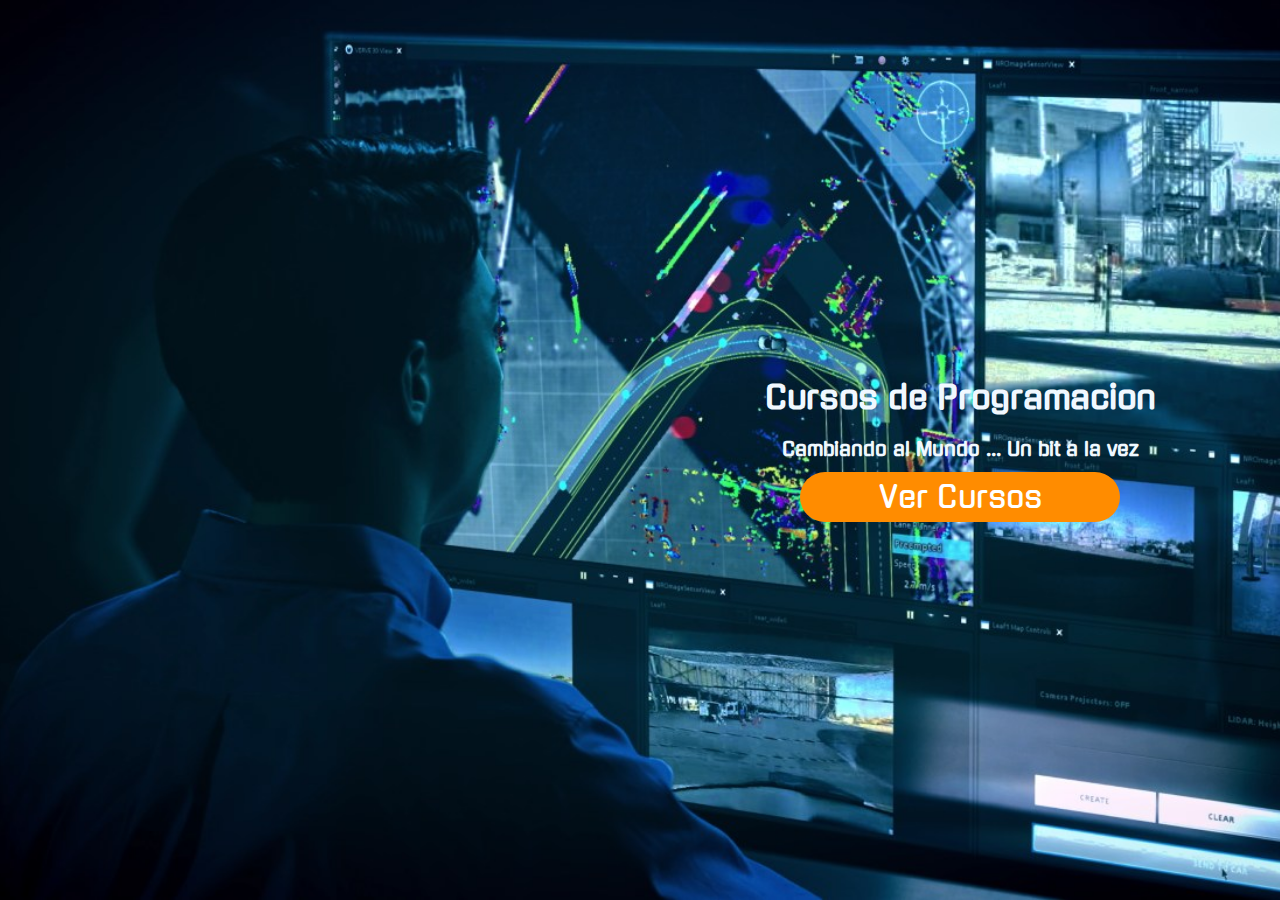
<file: index.html>
<!DOCTYPE html>
<html>
    <head>
        <title>Cursos de Programación</title>
        <meta charset="utf-8"/>
        <meta name="keywords" content="aprende,facil"/>
        <meta name="author" content="Cursos de Programación"/>
        <meta name="viewport" content="width=device-width, initial-scale=1.0"/>
        <link type="text/css" rel="stylesheet" href="css/portada.css"/>
        <link href="https://fonts.googleapis.com/css?family=Gugi" rel="stylesheet">
   </head>
    <body style="color: aliceblue">
        <section id="video">
            <ul>
                <li>
                    <iframe width="560" height="315" src="https://www.youtube.com/embed/Jlqr5cNYpqo" frameborder="0" allow="autoplay; encrypted-media" allowfullscreen></iframe>
                </li>
                <li>
                     <h1>Cursos de Programacion</h1>
                     <br><h3>Cambiando al Mundo ... Un bit a la vez</h3>
                     <div class="boton"><a href="cursos.html">Ver Cursos</a></div>
                </li>
            </ul>
        </section>
        
    </body>
</html>
</file>
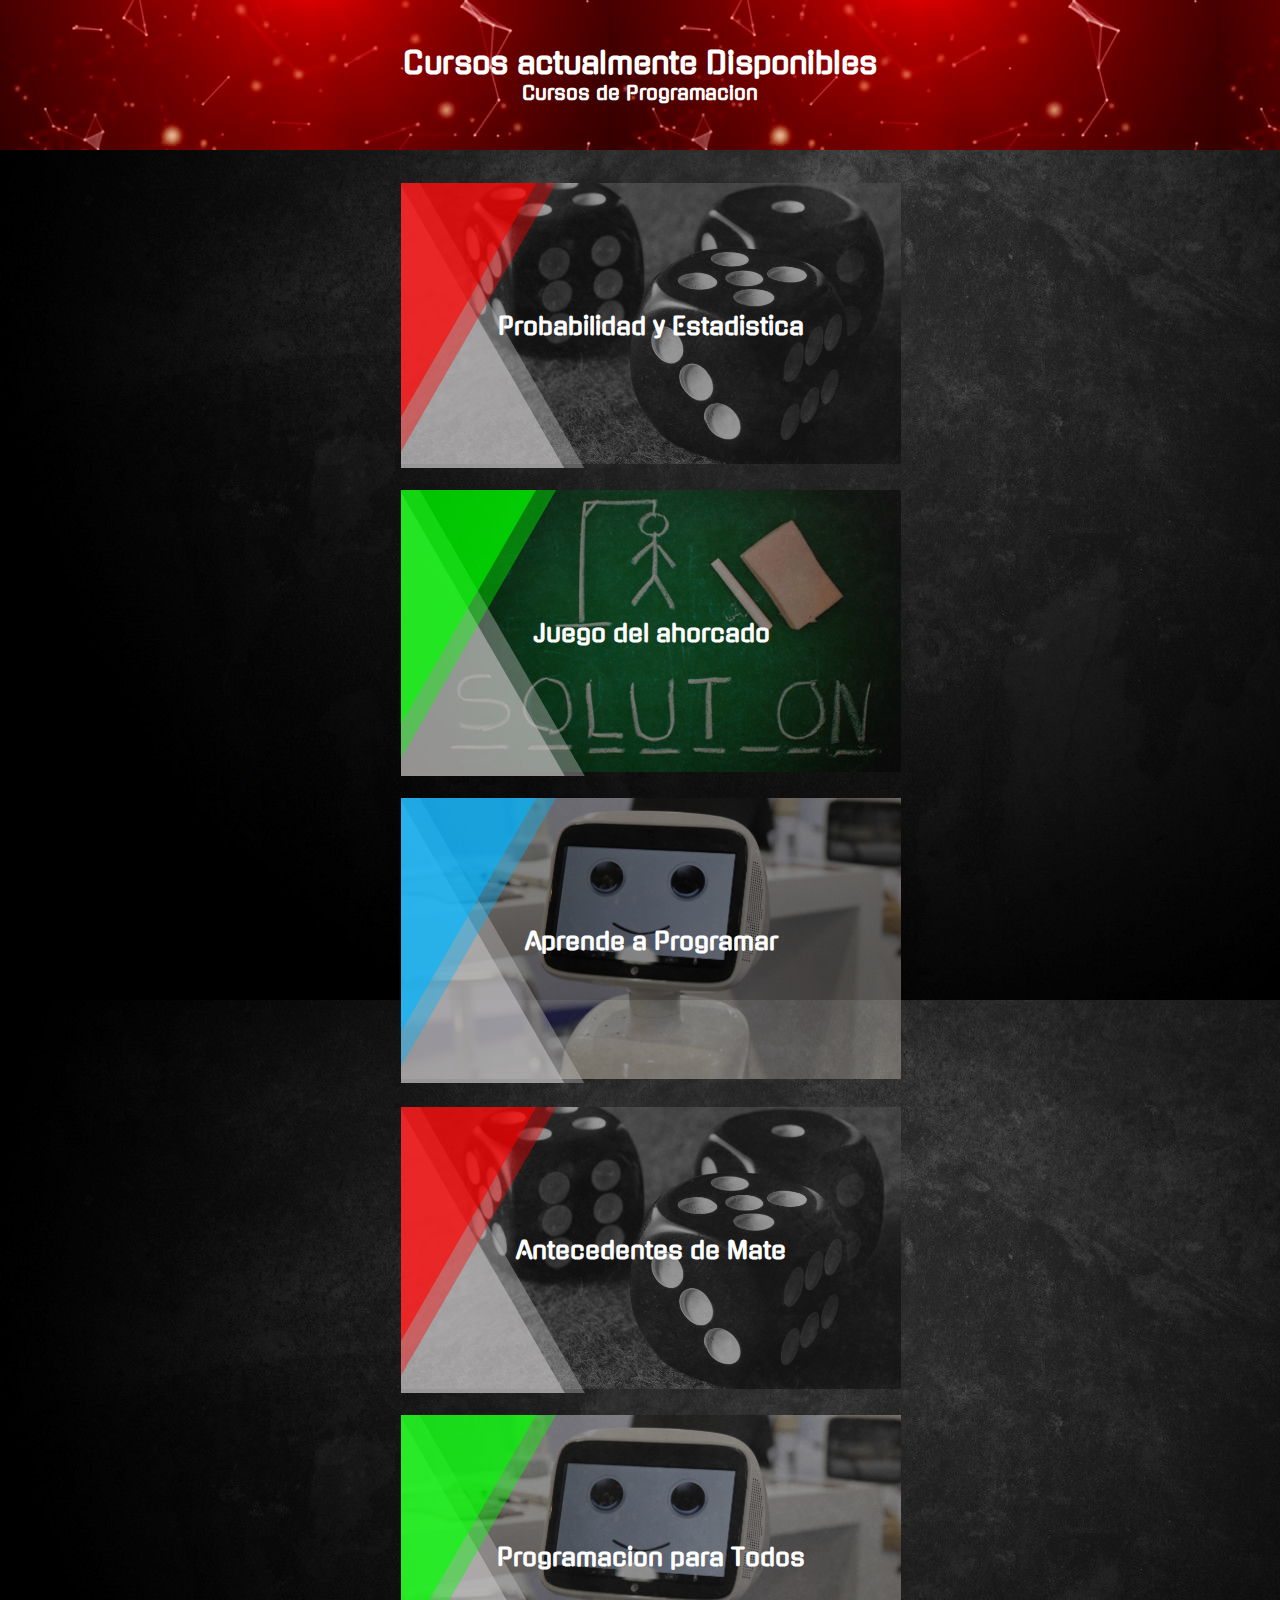
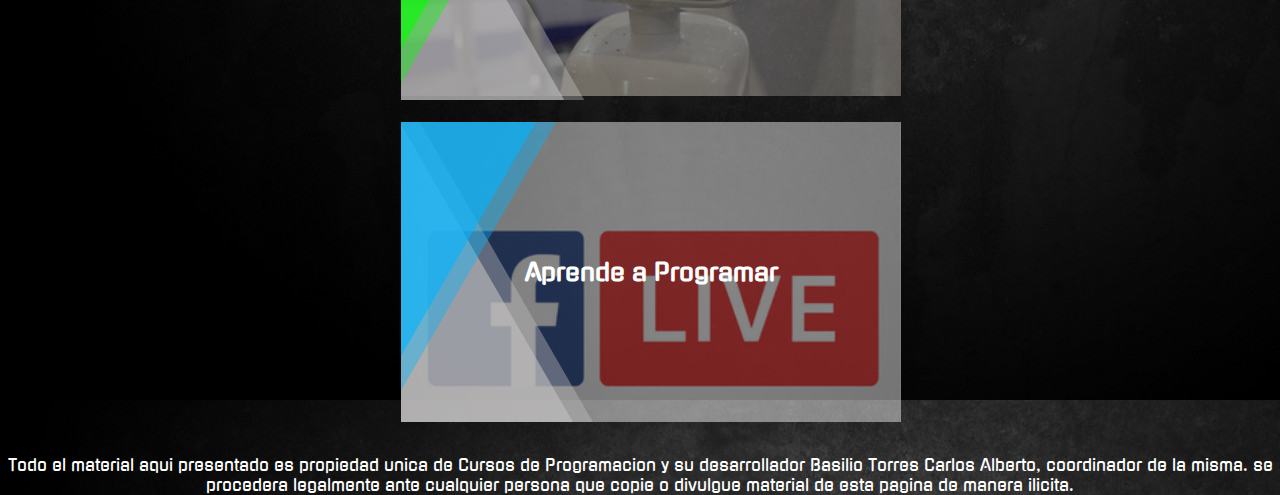
<file: cursos.html>
<!DOCTYPE html>
<html>
    <head>
        <title>Aprende Fácil</title>
        <meta charset="utf-8"/>
        <meta name="keywords" content="aprende,facil"/>
        <meta name="author" content="Cursos de Programación"/>
        <meta name="viewport" content="width=device-width, initial-scale=1.0"/>
        <link rel="stylesheet" type="text/css" href="css/cursos.css"/>
        <link href="https://fonts.googleapis.com/css?family=Gugi" rel="stylesheet">
   </head>
    <body>
        <section class="titulo">
            <h1>Cursos actualmente Disponibles</h1>
            <h3>Cursos de Programacion</h3>
        </section>
        
        <section class="cursos">
            <table>
                <tr>
                    <td class="uno">
                        <div class="contenedor">
                            <div class="conten_img">
                                <img src="img/dados_proba.jpg" class="imagen">
                                <div class="titulo">
                                    <h2 class="portada">Probabilidad y Estadistica</h2>
                                </div>
                                <div class="text">
                                    <h2>Probabilidad y Estadistica</h2>
                                    <br><span>Curso de Probabilidad desde cero.</span>
                                    <br><a href="http://corneey.com/wAv3Nn">Ver curso</a>
                                </div>
                                <div class="conten-1"></div>
                                <div class="conten-2"></div>
                                <div class="conten-3"></div>
                                <div class="conten-4"></div>
                            </div>
                        </div>
                    </td>
                     <td class="dos">
                        <div class="contenedor">
                            <div class="conten_img">
                                <img src="img/ahorcado.jpg" alt="">
                                <div class="titulo">
                                    <h2 class="portada">
                                        Juego del ahorcado
                                    </h2>
                                </div>
                                <div class="text">
                                    <h2>Juego del Ahorcado</h2>
                                    <br><span>Aprende a Crear este genial juego en Python</span>
                                    <br><a href="http://corneey.com/wARbxd">Ir al curso</a>
                                </div>
                                <div class="conten-1"></div>
                                <div class="conten-2"></div>
                                <div class="conten-3"></div>
                                <div class="conten-4"></div>
                            </div>
                        </div>
                      </td>
                    
                    <td class="tres">
                        <div class="contenedor">
                            <div class="conten_img">
                                <img src="img/aprende_a_programar.jpg" alt="">
                                <div class="titulo">
                                    <h2 class="portada">Aprende a Programar</h2>
                                </div>
                                <div class="text">
                                    <h2>Aprende  a Programar</h2>
                                    <br><span>Aprende a programar en Español</span>
                                    <br><a href="http://corneey.com/wAYDVa">Ir al Curso</a>
                                </div>
                                <div class="conten-1"></div>
                                <div class="conten-2"></div>
                                <div class="conten-3"></div>
                                <div class="conten-4"></div>
                            </div>
                        </div>
                    </td>
                    </tr>     
                    <tr>
                        <td class="uno">
                            <div class="contenedor">
                                <div class="conten_img">
                                    <img src="img/dados_proba.jpg" alt="">
                                    <div class="titulo">
                                        <h2 class="portada">Antecedentes de Mate</h2>
                                    </div>
                                    <div class="text">
                                        <h2>Antecedentes de Mate</h2>
                                        <br><span>Recuerda todo lo que necesitas de esta materia tan importante.</span>
                                        <br><a href="https://cabt1995.github.io/aprende/mate/menu.html">Ir al curso</a>
                                    </div>
                                    <div class="conten-1"></div>
                                        <div class="conten-2"></div>
                                        <div class="conten-3"></div>
                                        <div class="conten-4"></div>
                                </div>
                            </div>
                        </td>
                        <td class="dos">
                            <div class="contenedor">
                                <div class="conten_img">
                                    <img src="img/aprende_a_programar.jpg" alt="">
                                    <div class="titulo">
                                        <h2 class="portada">Programacion para Todos</h2>
                                    </div>
                                    <div class="text">
                                        <h2>Desarrollo de Programacion</h2>
                                        <br><span>Cursos en Desarrollo y pildoras Rapidas</span>
                                        <br><a href="programacion/menu.html">Ir a Curso</a>
                                    </div>
                                    <div class="conten-1"></div>
                                    <div class="conten-2"></div>
                                    <div class="conten-3"></div>
                                    <div class="conten-4"></div>
                                </div>
                            </div>
                        </td>
                        <td class="tres">
                        <div class="contenedor">
                            <div class="conten_img">
                                <img src="img/live.jpg" alt="">
                                <div class="titulo">
                                    <h2 class="portada">Aprende a Programar</h2>
                                </div>
                                <div class="text">
                                    <h2>Aprende  a Programar</h2>
                                    <br><span>Aprende a programar en Español</span>
                                    <br><a href="http://corneey.com/wAYDVa">Ir al Curso</a>
                                </div>
                                <div class="conten-1"></div>
                                <div class="conten-2"></div>
                                <div class="conten-3"></div>
                                <div class="conten-4"></div>
                            </div>
                        </div>
                    </td>
                    </tr>          
       
            </table>
            <div class="footer">
                Todo el material aqui presentado es propiedad unica de Cursos de Programacion y su desarrollador Basilio Torres Carlos Alberto, coordinador de la misma. se procedera legalmente ante cualquier persona que copie o divulgue material de esta pagina de manera ilicita.
            </div>
        </section>
    </body>
</html>
</file>
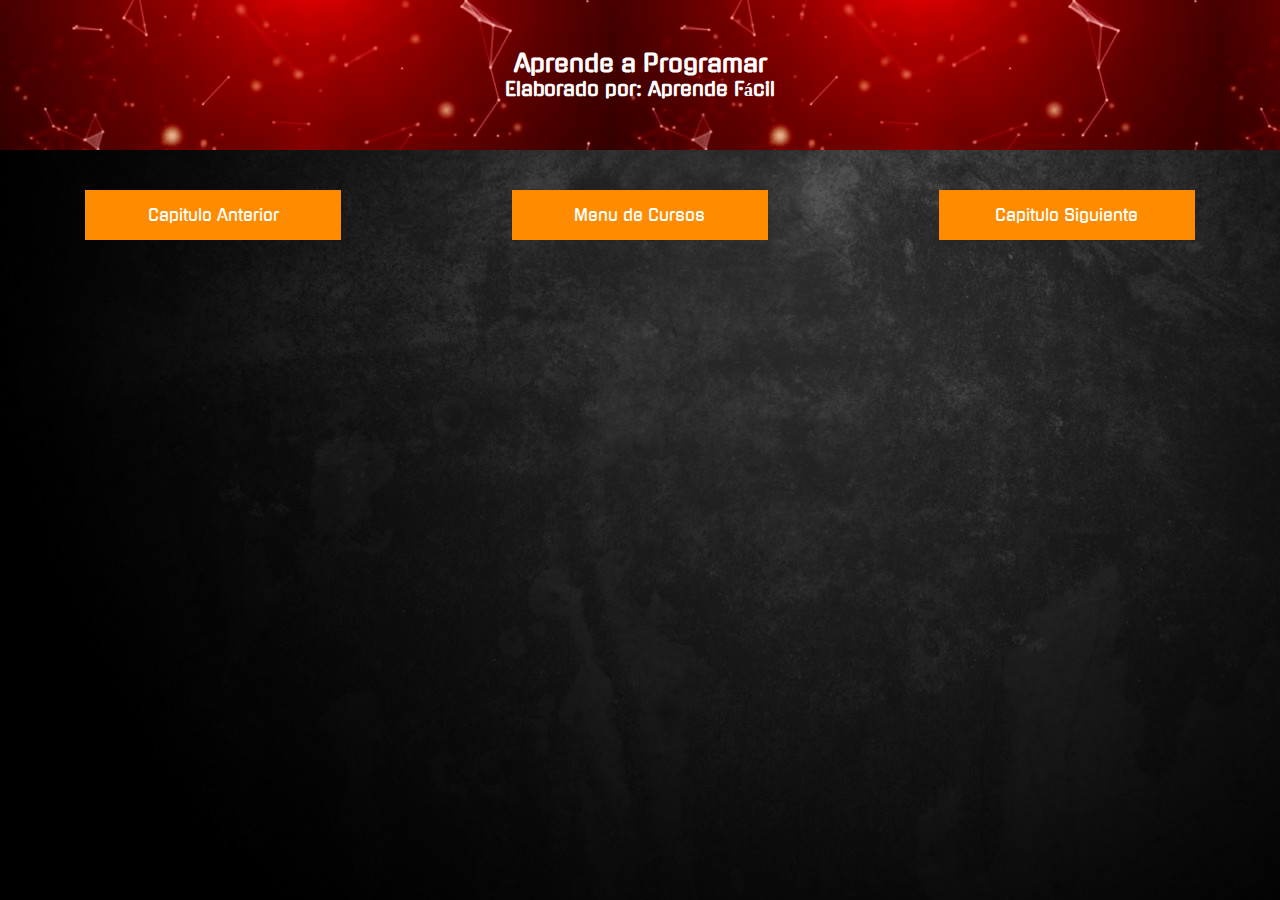
<file: aprende a programar/aprende_a_programar.html>
<!DOCTYPE html>
    <html>
        <head>
            <title>Aprende a Programar</title>
            <meta charset="utf-8"/>
            <meta name="keywords" content="aprende,facil"/>
            <meta name="author" content="Cursos de Programación"/>
            <meta name="viewport" content="width=device-width, initial-scale=1.0"/>
            <link rel="stylesheet" type="text/css" href="../css/ahorcado.css"/>
            <link href="https://fonts.googleapis.com/css?family=Gugi" rel="stylesheet">
       </head>
       <body>
             <header>
                 <h2>Aprende a Programar</h2>
                 <h3>Elaborado por: Aprende Fácil</h3>
             </header>

             <section class="video">
                 <div id="video-placeholder"></div>    
             </section>

             <section class="botones">
                 <div id="prev">Capitulo Anterior</div>
                 <div id="menu"><a href="../cursos.html">Menu de Cursos</a></div>
                 <div id="next">Capitulo Siguiente</div>
             </section>        
             <script src="https://www.youtube.com/iframe_api"></script>
             <script src="https://ajax.googleapis.com/ajax/libs/jquery/3.3.1/jquery.min.js"></script>
             <script src="../js/aprende_a_programar.js"></script>
       </body>
    </html>
</file>
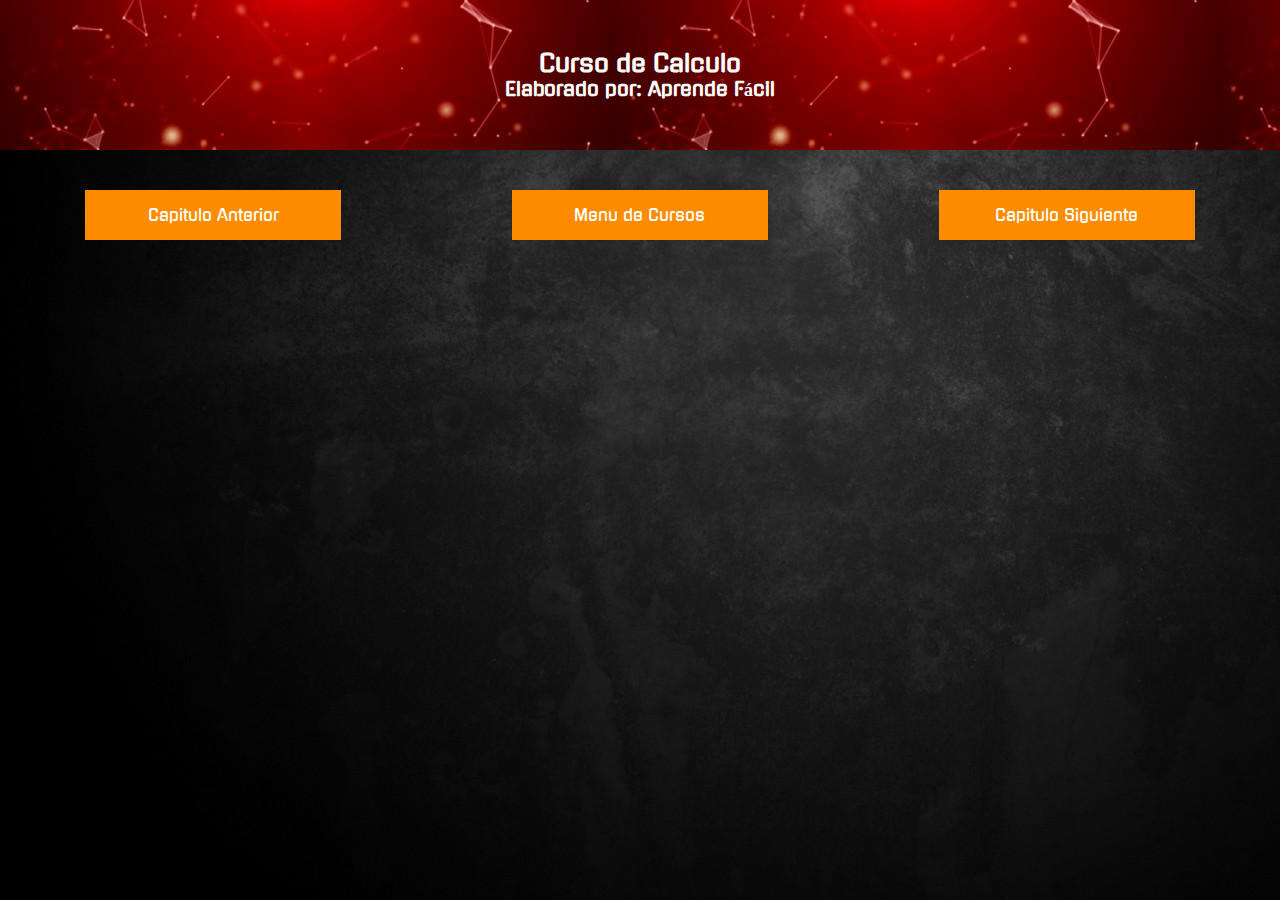
<file: mate/calculo.html>
<!DOCTYPE html>
    <html>
        <head>
            <title>Cálculo</title>
            <meta charset="utf-8"/>
            <meta name="keywords" content="aprende,facil"/>
            <meta name="author" content="Cursos de Programación"/>
            <meta name="viewport" content="width=device-width, initial-scale=1.0"/>
            <link rel="stylesheet" type="text/css" href="../css/ahorcado.css"/>
            <link href="https://fonts.googleapis.com/css?family=Gugi" rel="stylesheet">
       </head>
       <body>
             <header>
                 <h2>Curso de Calculo</h2>
                 <h3>Elaborado por: Aprende Fácil</h3>
             </header>

             <section class="video">
                 <div id="video-placeholder"></div>    
             </section>

             <section class="botones">
                 <div id="prev">Capitulo Anterior</div>
                 <div id="menu"><a href="../cursos.html">Menu de Cursos</a></div>
                 <div id="next">Capitulo Siguiente</div>
             </section>        
             <script src="https://www.youtube.com/iframe_api"></script>
             <script src="https://ajax.googleapis.com/ajax/libs/jquery/3.3.1/jquery.min.js"></script>
             <script src="../js/calculo.js"></script>
       </body>
    </html>
</file>
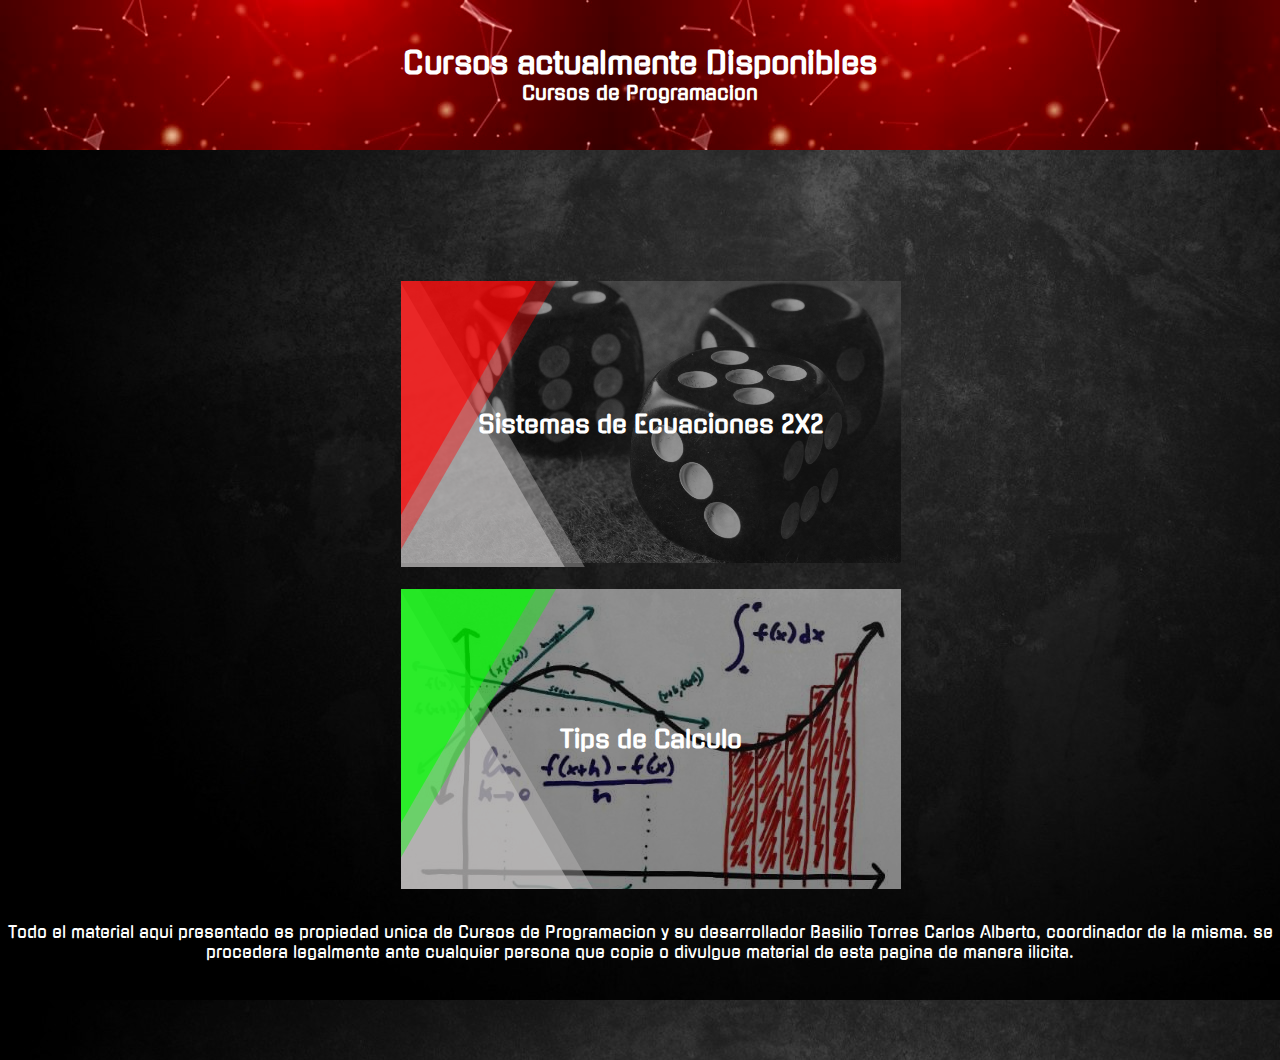
<file: mate/menu.html>
<!DOCTYPE html>
<html>
    <head>
        <title>Aprende Fácil</title>
        <meta charset="utf-8"/>
        <meta name="keywords" content="aprende,facil"/>
        <meta name="author" content="Cursos de Programación"/>
        <meta name="viewport" content="width=device-width, initial-scale=1.0"/>
        <link rel="stylesheet" type="text/css" href="../css/cursos.css"/>
        <link href="https://fonts.googleapis.com/css?family=Gugi" rel="stylesheet">
   </head>
    <body>
        <section class="titulo">
            <h1>Cursos actualmente Disponibles</h1>
            <h3>Cursos de Programacion</h3>
        </section>
        
        <section class="cursos">
            <table>
                <tr>
                    <td class="uno">
                        <div class="contenedor">
                            <div class="conten_img">
                                <img src="../img/dados_proba.jpg" class="imagen">
                                <div class="titulo">
                                    <h2 class="portada">Sistemas de Ecuaciones 2X2</h2>
                                </div>
                                <div class="text">
                                    <h2>Sistemas de Ecuaciones 2 X 2</h2>
                                    <br><span>Repaso de antecedentes universitarios</span>
                                    <br><a href="">Ver curso</a>
                                </div>
                                <div class="conten-1"></div>
                                <div class="conten-2"></div>
                                <div class="conten-3"></div>
                                <div class="conten-4"></div>
                            </div>
                        </div>
                    </td>
                    <td class="dos">
                        <div class="contenedor">
                            <div class="conten_img">
                                <img src="../img/calculo.jpg" alt="">
                                <div class="titulo">
                                    <h2 class="portada">Tips de Calculo</h2>
                                </div>
                                <div class="text">
                                    <h2>Tips de Calculo</h2>
                                    <br><span>Orientado a notas rapidas de esta materia</span>
                                    <br><br><a href="http://gestyy.com/wSfEU4">Ir al curso</a>
                                </div>
                                <div class="conten-1"></div>
                                <div class="conten-2"></div>
                                <div class="conten-3"></div>
                                <div class="conten-4"></div>
                            </div>
                        </div>
                    </td>
                </tr>              
            </table>
            <div class="footer">
                Todo el material aqui presentado es propiedad unica de Cursos de Programacion y su desarrollador Basilio Torres Carlos Alberto, coordinador de la misma. se procedera legalmente ante cualquier persona que copie o divulgue material de esta pagina de manera ilicita.
            </div>
        </section>
    </body>
</html>
</file>
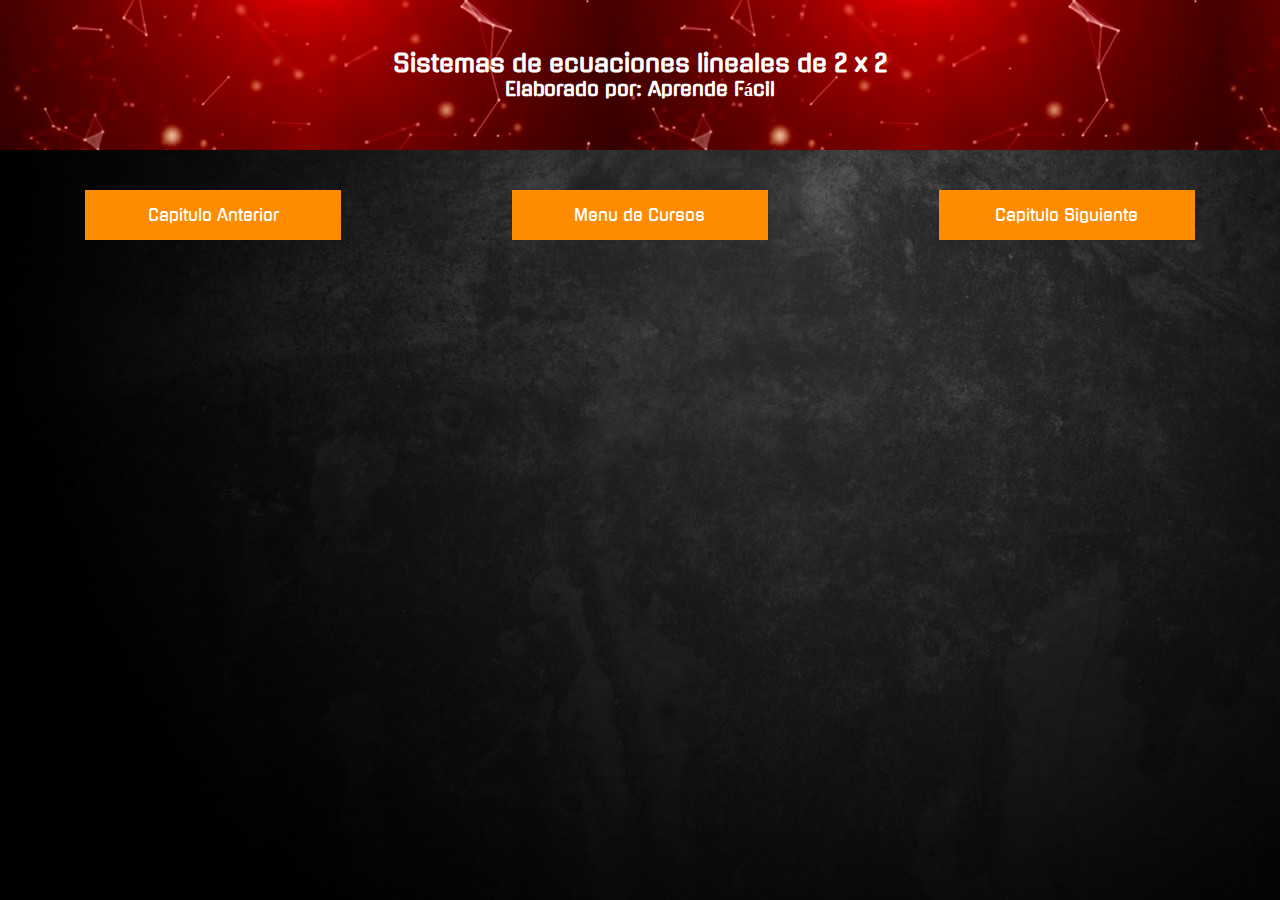
<file: mate/sde.html>
<!DOCTYPE html>
    <html>
        <head>
            <title>Aprende Fácil</title>
            <meta charset="utf-8"/>
            <meta name="keywords" content="aprende,facil"/>
            <meta name="author" content="Cursos de Programación"/>
            <meta name="viewport" content="width=device-width, initial-scale=1.0"/>
            <link rel="stylesheet" type="text/css" href="../css/ahorcado.css"/>
            <link href="https://fonts.googleapis.com/css?family=Gugi" rel="stylesheet">
       </head>
       <body>
             <header>
                 <h2>Sistemas de ecuaciones lineales de 2 x 2</h2>
                 <h3>Elaborado por: Aprende Fácil</h3>
             </header>

             <section class="video">
                 <div id="video-placeholder"></div>    
             </section>

             <section class="botones">
                 <div id="prev">Capitulo Anterior</div>
                 <div id="menu"><a href="../cursos.html">Menu de Cursos</a></div>
                 <div id="next">Capitulo Siguiente</div>
             </section>        
             <script src="https://www.youtube.com/iframe_api"></script>
             <script src="https://ajax.googleapis.com/ajax/libs/jquery/3.3.1/jquery.min.js"></script>
             <script src="../js/sde.js"></script>
       </body>
    </html>
</file>
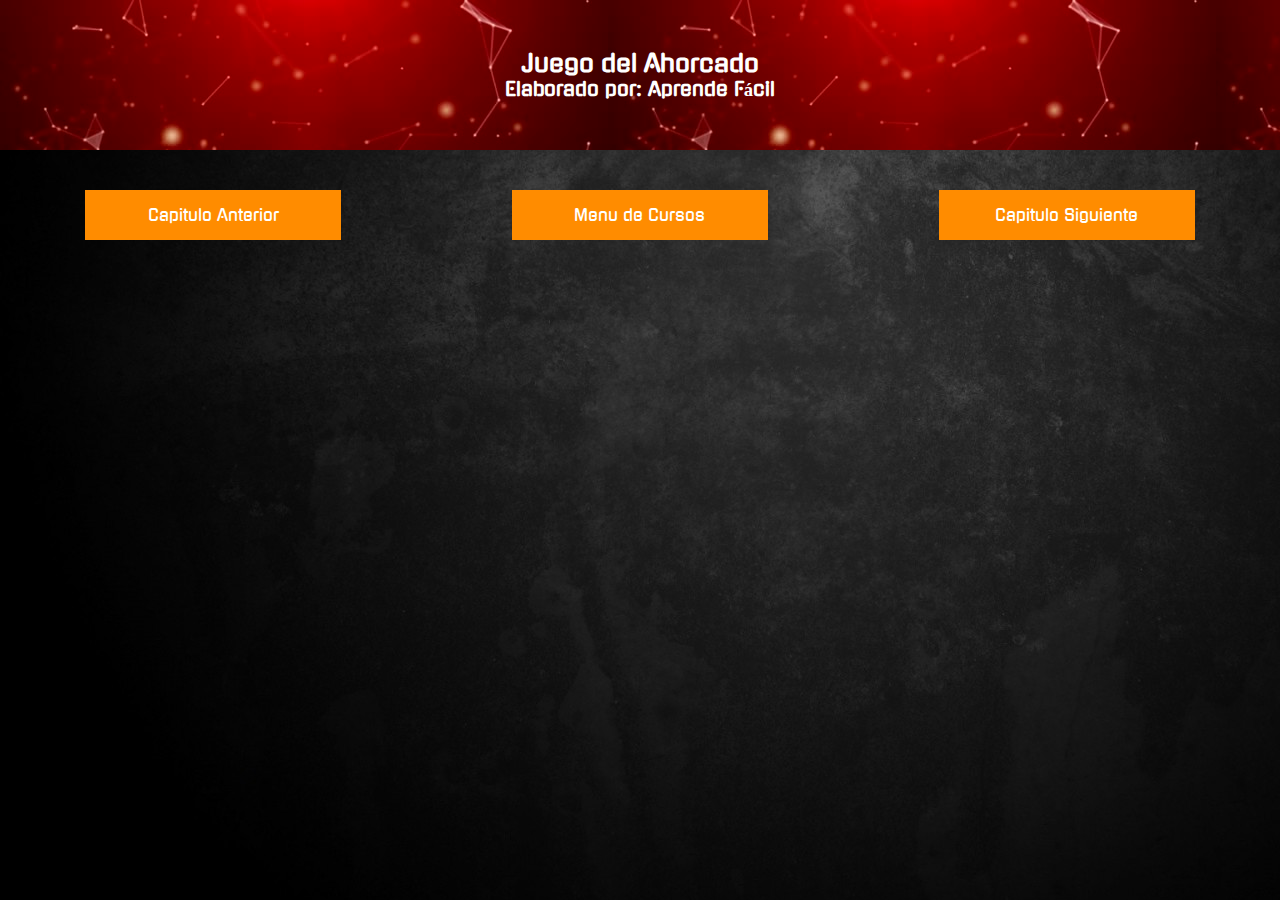
<file: php/php_live.html>
<!DOCTYPE html>
<html>
    <head>
        <title>Aprende Fácil</title>
        <meta charset="utf-8"/>
        <meta name="keywords" content="aprende,facil"/>
        <meta name="author" content="Cursos de Programación"/>
        <meta name="viewport" content="width=device-width, initial-scale=1.0"/>
        <link rel="stylesheet" type="text/css" href="../css/ahorcado.css"/>
        <link href="https://fonts.googleapis.com/css?family=Gugi" rel="stylesheet">
   </head>
   <body>
         <header>
             <h2>Juego del Ahorcado</h2>
             <h3>Elaborado por: Aprende Fácil</h3>
         </header>
         
         <section class="video">
             <div id="video-placeholder"></div>    
         </section>
         
         <section class="botones">
             <div id="prev">Capitulo Anterior</div>
             <div id="menu"><a href="../cursos.html">Menu de Cursos</a></div>
             <div id="next">Capitulo Siguiente</div>
         </section>        
         <script src="https://www.youtube.com/iframe_api"></script>
         <script src="https://ajax.googleapis.com/ajax/libs/jquery/3.3.1/jquery.min.js"></script>
         <script src="../js/youtube.js"></script>
   </body>
</html>
</file>
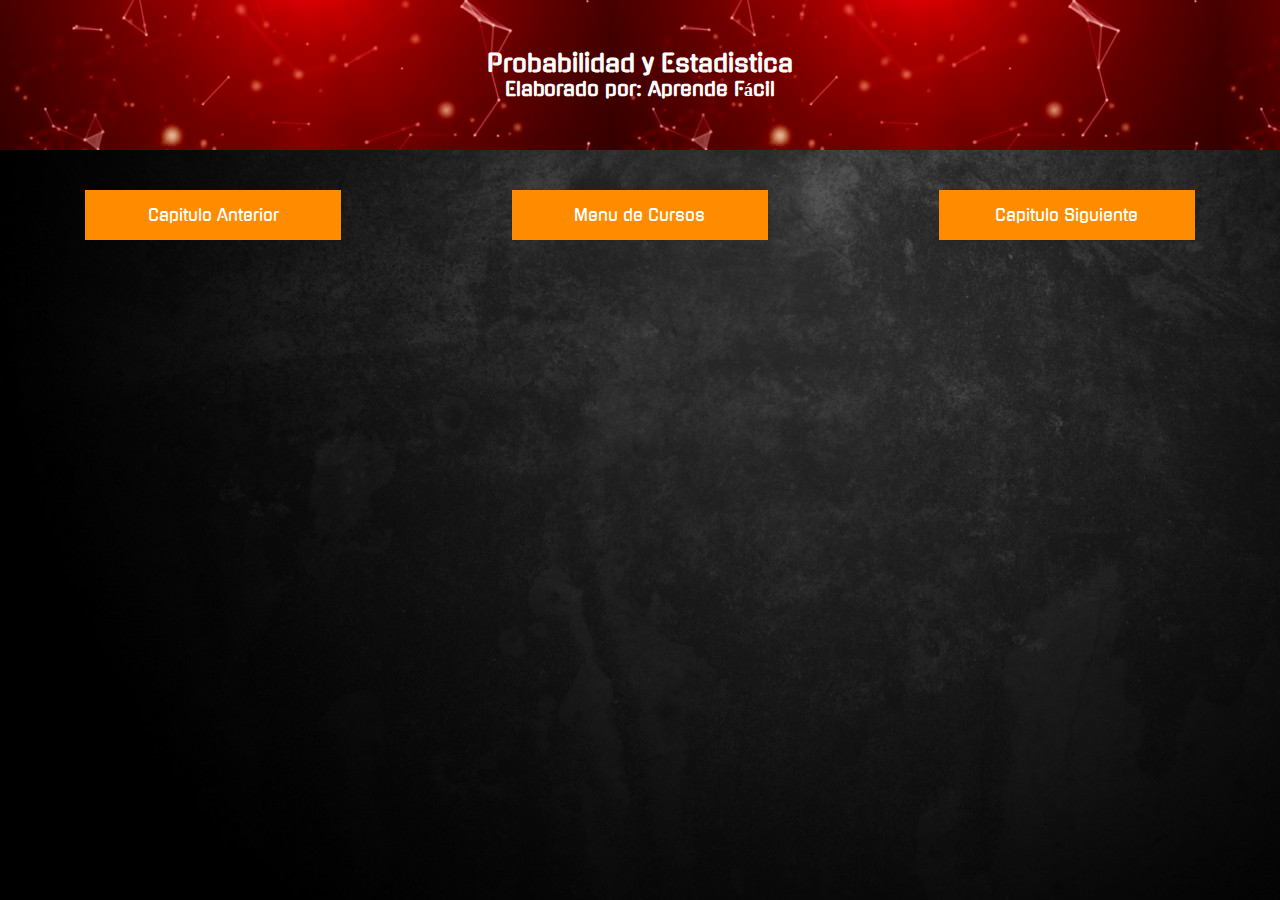
<file: probabilidad/cap1.html>
<!DOCTYPE html>
    <html>
        <head>
            <title>Probabilidad y Estadistica</title>
            <meta charset="utf-8"/>
            <meta name="keywords" content="aprende,facil"/>
            <meta name="author" content="Cursos de Programación"/>
            <meta name="viewport" content="width=device-width, initial-scale=1.0"/>
            <link rel="stylesheet" type="text/css" href="../css/ahorcado.css"/>
            <link href="https://fonts.googleapis.com/css?family=Gugi" rel="stylesheet">
       </head>
       <body>
             <header>
                 <h2>Probabilidad y Estadistica</h2>
                 <h3>Elaborado por: Aprende Fácil</h3>
             </header>

             <section class="video">
                 <div id="video-placeholder"></div>    
             </section>

             <section class="botones">
                 <div id="prev">Capitulo Anterior</div>
                 <div id="menu"><a href="../cursos.html">Menu de Cursos</a></div>
                 <div id="next">Capitulo Siguiente</div>
             </section>        
             <script src="https://www.youtube.com/iframe_api"></script>
             <script src="https://ajax.googleapis.com/ajax/libs/jquery/3.3.1/jquery.min.js"></script>
             <script src="../js/proba.js"></script>
       </body>
    </html>
</file>
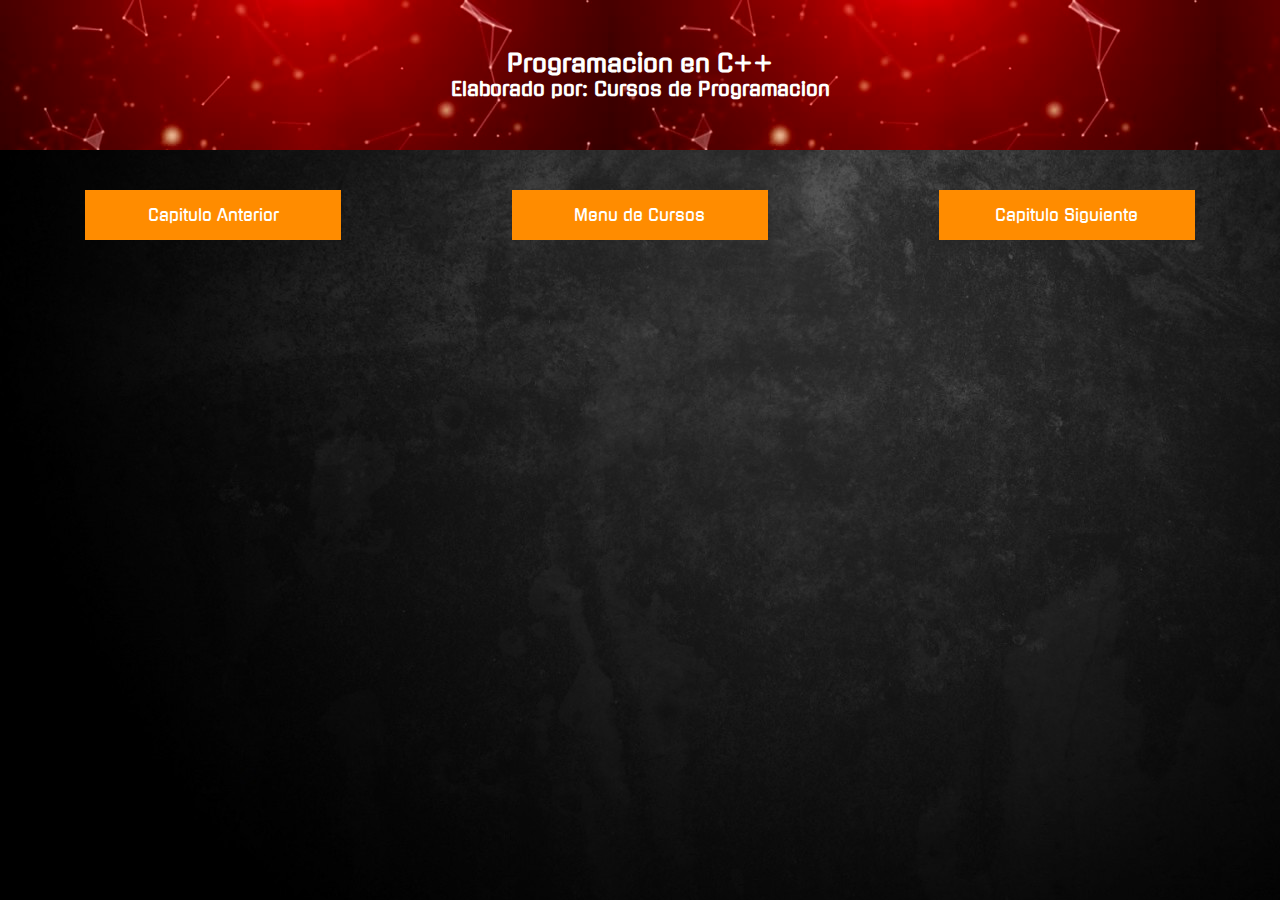
<file: programacion/cpp.html>
<!DOCTYPE html>
    <html>
        <head>
            <title>Cpp</title>
            <meta charset="utf-8"/>
            <meta name="keywords" content="aprende,facil"/>
            <meta name="author" content="Cursos de Programación"/>
            <meta name="viewport" content="width=device-width, initial-scale=1.0"/>
            <link rel="stylesheet" type="text/css" href="../css/ahorcado.css"/>
            <link href="https://fonts.googleapis.com/css?family=Gugi" rel="stylesheet">
       </head>
       <body>
             <header>
                 <h2>Programacion en C++</h2>
                 <h3>Elaborado por: Cursos de Programacion</h3>
             </header>

             <section class="video">
                 <div id="video-placeholder"></div>    
             </section>

             <section class="botones">
                 <div id="prev">Capitulo Anterior</div>
                 <div id="menu"><a href="../cursos.html">Menu de Cursos</a></div>
                 <div id="next">Capitulo Siguiente</div>
             </section>        
             <script src="https://www.youtube.com/iframe_api"></script>
             <script src="https://ajax.googleapis.com/ajax/libs/jquery/3.3.1/jquery.min.js"></script>
             <script src="../js/cpp1.js"></script>
       </body>
    </html>
</file>
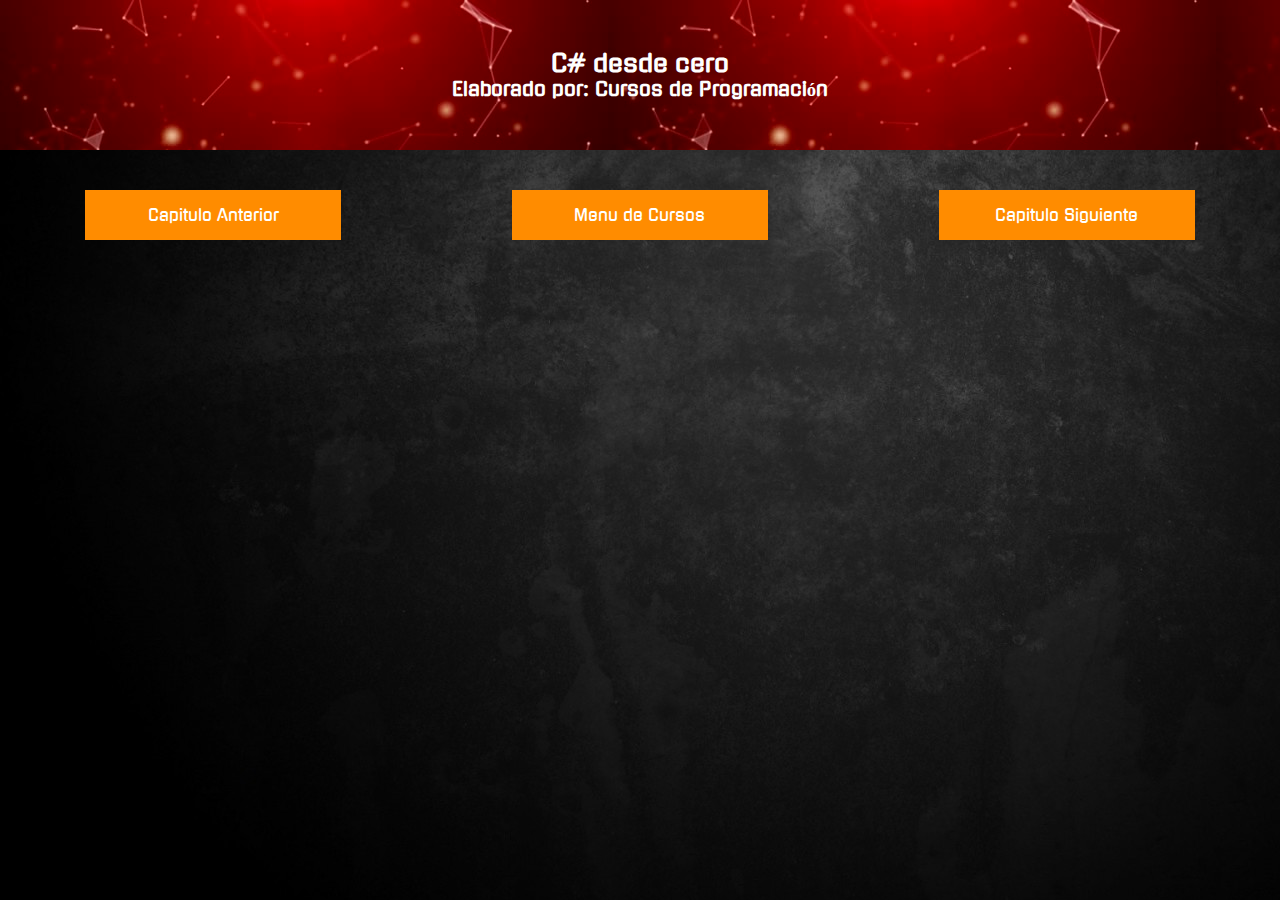
<file: programacion/cs.html>
<!DOCTYPE html>
    <html>
        <head>
            <title>C# desde cero</title>
            <meta charset="utf-8"/>
            <meta name="keywords" content="aprende,facil"/>
            <meta name="author" content="Cursos de Programación"/>
            <meta name="viewport" content="width=device-width, initial-scale=1.0"/>
            <link rel="stylesheet" type="text/css" href="../css/ahorcado.css"/>
            <link href="https://fonts.googleapis.com/css?family=Gugi" rel="stylesheet">
       </head>
       <body>
             <header>
                 <h2>C# desde cero</h2>
                 <h3>Elaborado por: Cursos de Programación</h3>
             </header>

             <section class="video">
                 <div id="video-placeholder"></div>    
             </section>

             <section class="botones">
                 <div id="prev">Capitulo Anterior</div>
                 <div id="menu"><a href="../cursos.html">Menu de Cursos</a></div>
                 <div id="next">Capitulo Siguiente</div>
             </section>        
             <script src="https://www.youtube.com/iframe_api"></script>
             <script src="https://ajax.googleapis.com/ajax/libs/jquery/3.3.1/jquery.min.js"></script>
             <script src="../js/cs.js"></script>
       </body>
    </html>
</file>
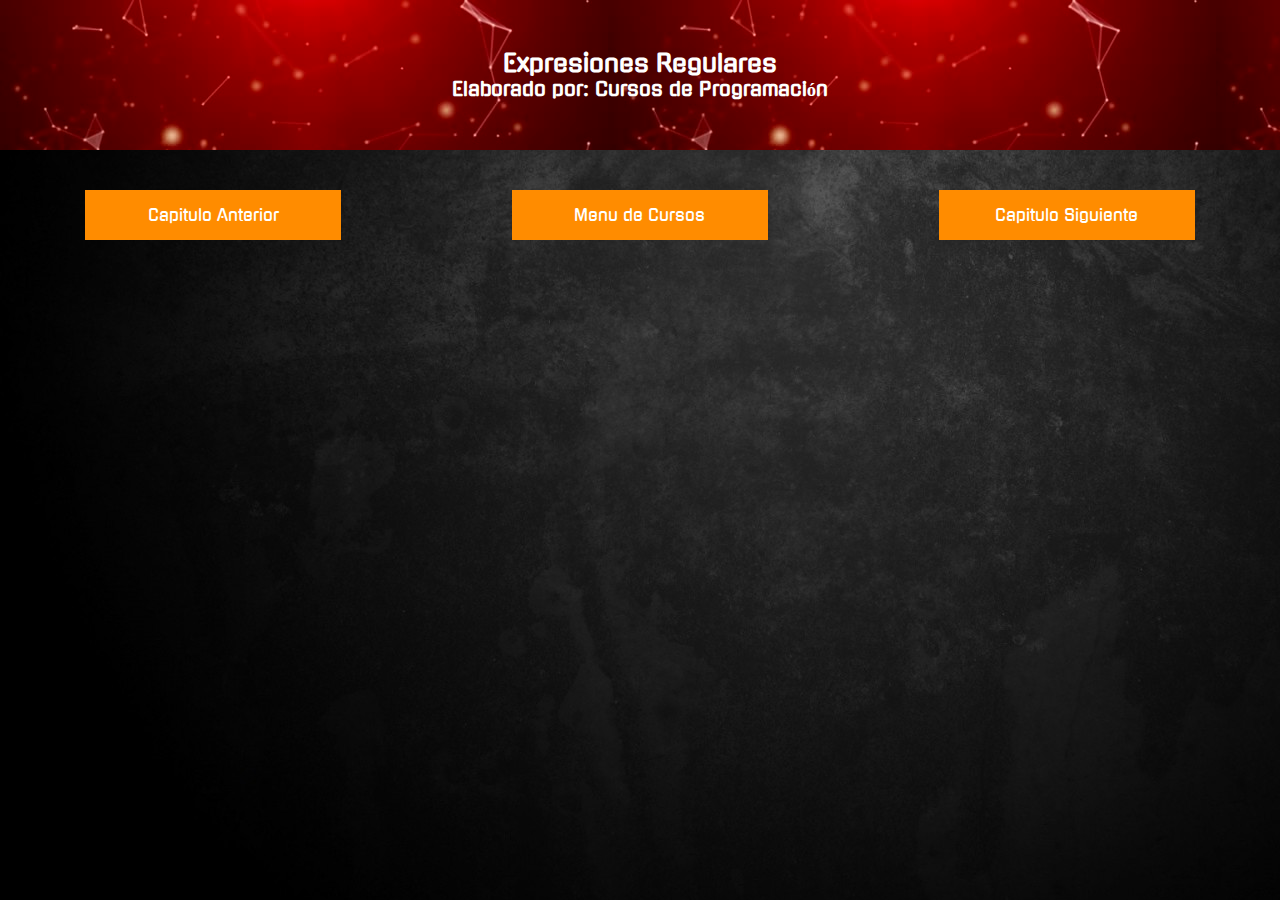
<file: programacion/expresiones.html>
<!DOCTYPE html>
    <html>
        <head>
            <title>Expresiones Regulares</title>
            <meta charset="utf-8"/>
            <meta name="keywords" content="aprende,facil"/>
            <meta name="author" content="Cursos de Programación"/>
            <meta name="viewport" content="width=device-width, initial-scale=1.0"/>
            <link rel="stylesheet" type="text/css" href="../css/ahorcado.css"/>
            <link href="https://fonts.googleapis.com/css?family=Gugi" rel="stylesheet">
       </head>
       <body>
             <header>
                 <h2>Expresiones Regulares</h2>
                 <h3>Elaborado por: Cursos de Programación</h3>
             </header>

             <section class="video">
                 <div id="video-placeholder"></div>    
             </section>

             <section class="botones">
                 <div id="prev">Capitulo Anterior</div>
                 <div id="menu"><a href="../cursos.html">Menu de Cursos</a></div>
                 <div id="next">Capitulo Siguiente</div>
             </section>        
             <script src="https://www.youtube.com/iframe_api"></script>
             <script src="https://ajax.googleapis.com/ajax/libs/jquery/3.3.1/jquery.min.js"></script>
             <script src="../js/regex.js"></script>
       </body>
    </html>
</file>
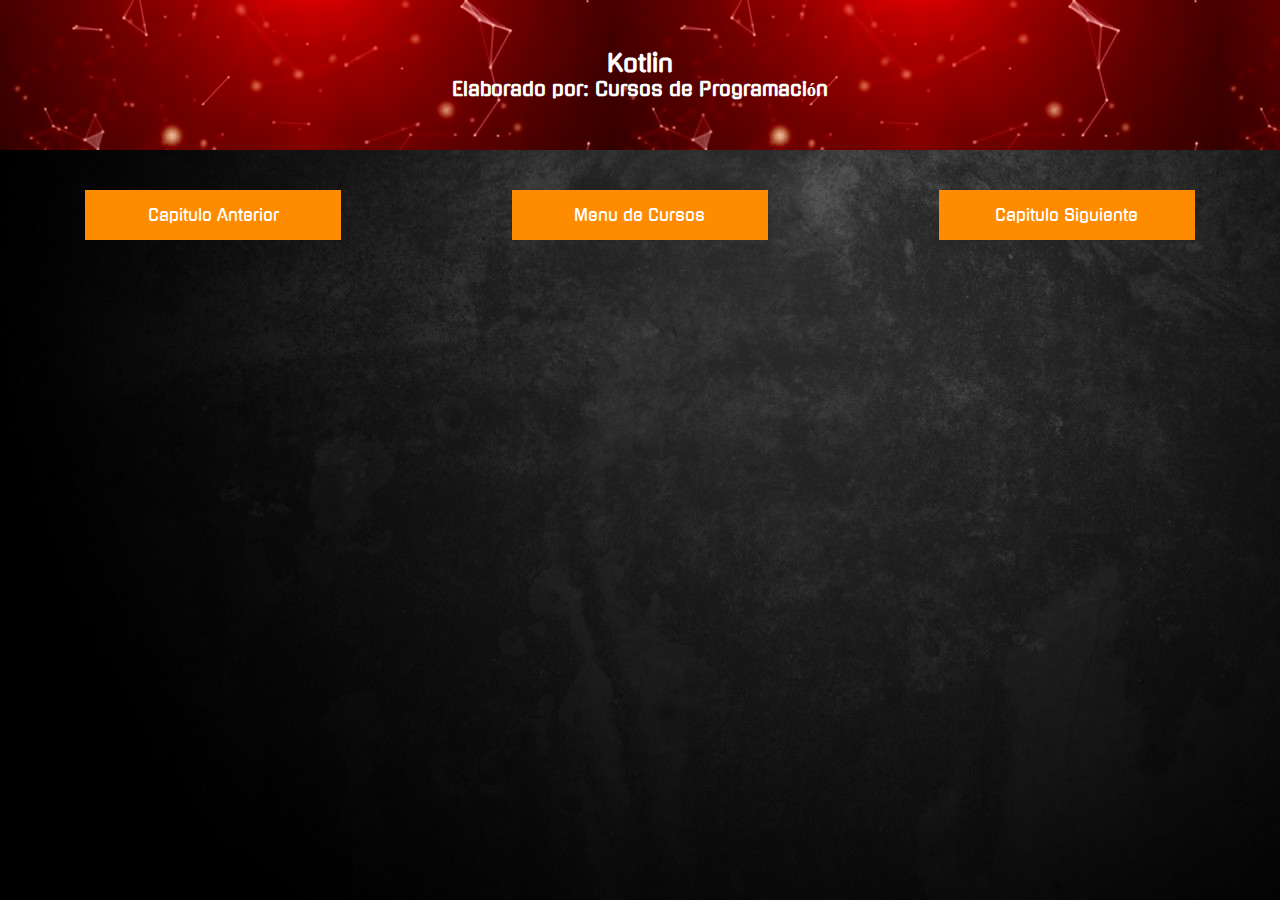
<file: programacion/kotlin.html>
<!DOCTYPE html>
    <html>
        <head>
            <title>Kotlin</title>
            <meta charset="utf-8"/>
            <meta name="keywords" content="aprende,facil"/>
            <meta name="author" content="Cursos de Programación"/>
            <meta name="viewport" content="width=device-width, initial-scale=1.0"/>
            <link rel="stylesheet" type="text/css" href="../css/ahorcado.css"/>
            <link href="https://fonts.googleapis.com/css?family=Gugi" rel="stylesheet">
       </head>
       <body>
             <header>
                 <h2>Kotlin</h2>
                 <h3>Elaborado por: Cursos de Programación</h3>
             </header>

             <section class="video">
                 <div id="video-placeholder"></div>    
             </section>

             <section class="botones">
                 <div id="prev">Capitulo Anterior</div>
                 <div id="menu"><a href="../cursos.html">Menu de Cursos</a></div>
                 <div id="next">Capitulo Siguiente</div>
             </section>        
             <script src="https://www.youtube.com/iframe_api"></script>
             <script src="https://ajax.googleapis.com/ajax/libs/jquery/3.3.1/jquery.min.js"></script>
             <script src="../js/kotlin.js"></script>
       </body>
    </html>
</file>
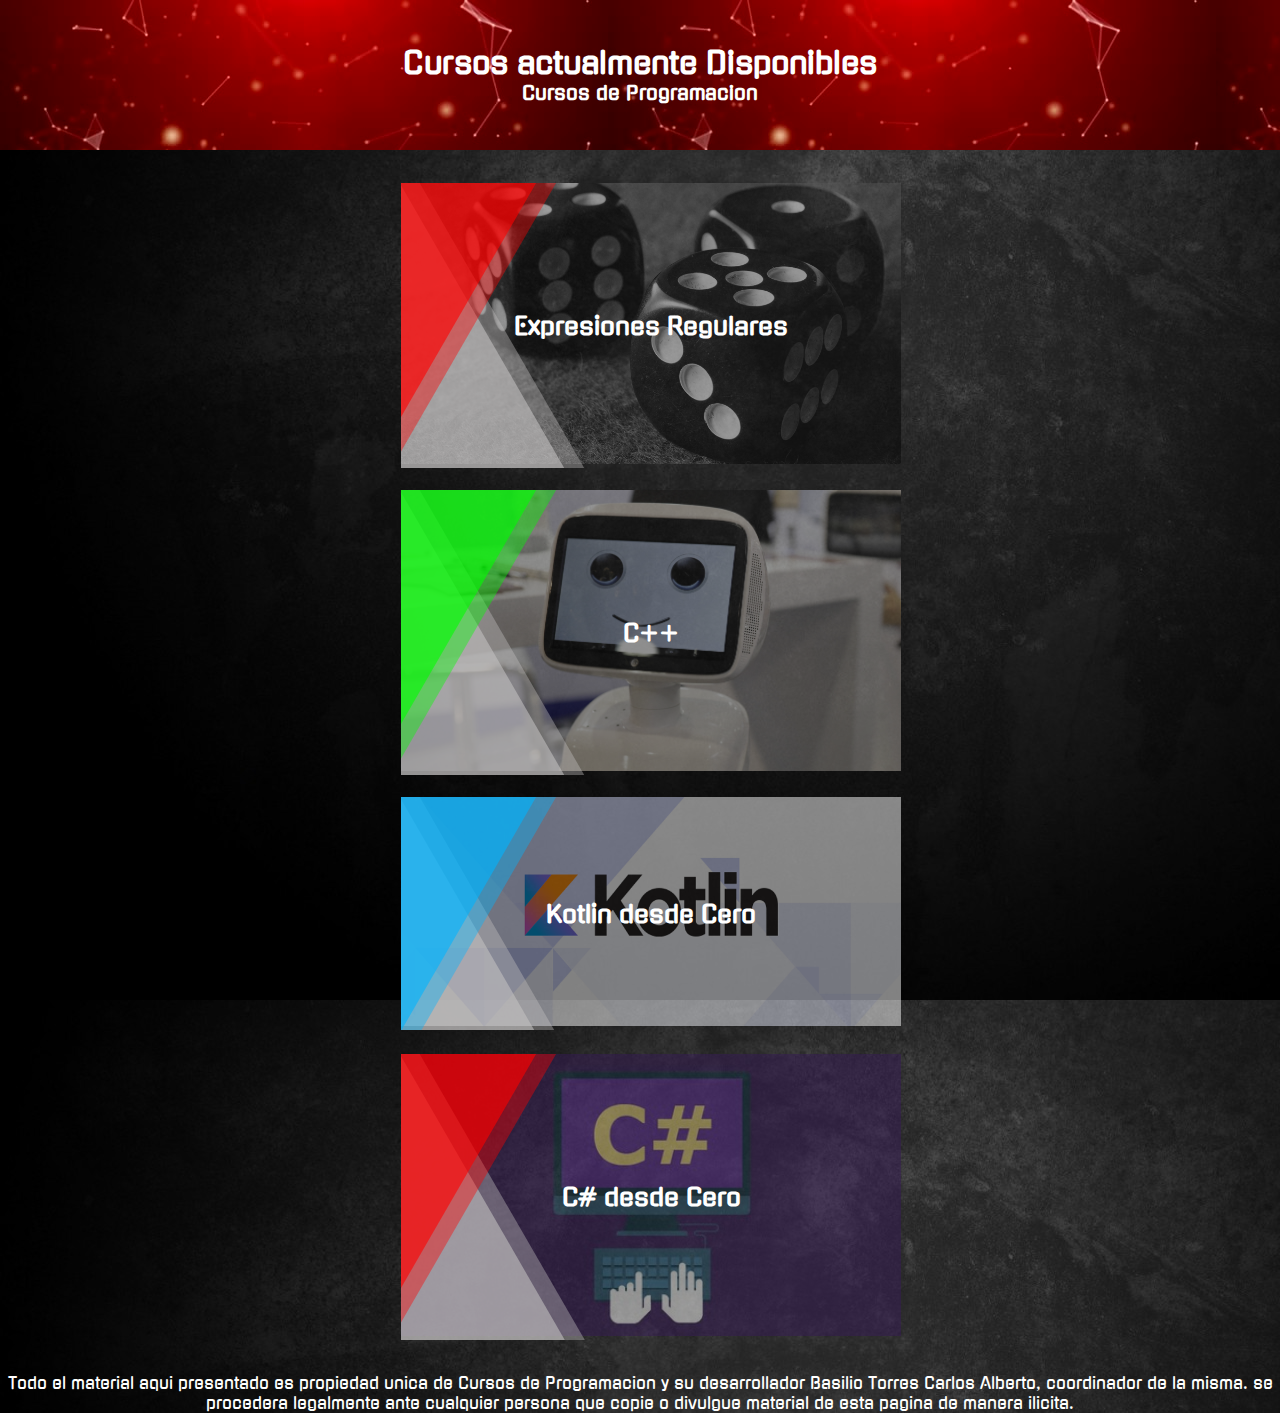
<file: programacion/menu.html>
<!DOCTYPE html>
<html>
    <head>
        <title>Aprende Fácil</title>
        <meta charset="utf-8"/>
        <meta name="keywords" content="aprende,facil"/>
        <meta name="author" content="Cursos de Programación"/>
        <meta name="viewport" content="width=device-width, initial-scale=1.0"/>
        <link rel="stylesheet" type="text/css" href="../css/cursos.css"/>
        <link href="https://fonts.googleapis.com/css?family=Gugi" rel="stylesheet">
   </head>
    <body>
        <section class="titulo">
            <h1>Cursos actualmente Disponibles</h1>
            <h3>Cursos de Programacion</h3>
        </section>
        
        <section class="cursos">
            <table>
                <tr>
                    <td class="uno">
                        <div class="contenedor">
                            <div class="conten_img">
                                <img src="../img/dados_proba.jpg" class="imagen">
                                <div class="titulo">
                                    <h2 class="portada">Expresiones Regulares</h2>
                                </div>
                                <div class="text">
                                    <h2>Expresiones Regulares</h2>
                                    <br><span>Curso intensivo de esta magnifica tecnología</span>
                                    <br><a href="http://festyy.com/wS0A0u">Ver curso</a>
                                </div>
                                <div class="conten-1"></div>
                                <div class="conten-2"></div>
                                <div class="conten-3"></div>
                                <div class="conten-4"></div>
                            </div>
                        </div>
                    </td>
                    <td class="dos">
                        <div class="contenedor">
                            <div class="conten_img">
                                <img src="../img/aprende_a_programar.jpg" alt="">
                                <div class="titulo">
                                    <h2 class="portada">C++</h2>
                                </div>
                                <div class="text">
                                    <h2>c++</h2>
                                    <br><span>Curso desde Cero de este lenguaje</span>
                                    <br><a href="http://festyy.com/wSeLs5">Ir al curso</a>
                                </div>
                                <div class="conten-1"></div>
                                <div class="conten-2"></div>
                                <div class="conten-3"></div>
                                <div class="conten-4"></div>
                            </div>
                        </div>
                    </td>
                    <td class="tres">
                        <div class="contenedor">
                            <div class="conten_img">
                                <img src="../img/kotlin.png" alt="">
                                <div class="titulo">
                                    <h2 class="portada">Kotlin desde Cero</h2>
                                </div>
                                <div class="text">
                                    <h2>Kotlin desde cero</h2>
                                    <br><span>El curso mas esperado por muchos</span>
                                    <br><a href="http://gestyy.com/wSbSZV">Ir al curso</a>
                                </div>
                                <div class="conten-1"></div>
                                <div class="conten-2"></div>
                                <div class="conten-3"></div>
                                <div class="conten-4"></div>
                            </div>
                        </div>
                    </td>
                </tr>    
                <tr>
                    <td class="uno">
                        <div class="contenedor">
                            <div class="conten_img">
                                <img src="../img/csharp.jpg" alt="">
                                <div class="titulo">
                                    <h2 class="portada">C# desde Cero</h2>
                                </div>
                                <div class="text">
                                    <h2>C# desde Cero</h2>
                                    <br><span>Un nuevo curso para todos mis estimados seguidores.</span>
                                    <br><a href="http://ceesty.com/wSGp6y">Ir al curso</a>
                                </div>
                                <div class="conten-1"></div>
                                <div class="conten-2"></div>
                                <div class="conten-3"></div>
                                <div class="conten-4"></div>
                            </div>
                        </div>
                    </td>
                </tr>          
            </table>
            <div class="footer">
                Todo el material aqui presentado es propiedad unica de Cursos de Programacion y su desarrollador Basilio Torres Carlos Alberto, coordinador de la misma. se procedera legalmente ante cualquier persona que copie o divulgue material de esta pagina de manera ilicita.
            </div>
        </section>
    </body>
</html>
</file>
<file: css/portada.css>
*{
    margin: 0;
    padding: 0;
    font-family: 'Gugi';
}

body{
    background: url('../img/portada.jpg');
    background-position: center center;
    background-repeat: no-repeat;
    background-attachment: fixed;
    background-size: cover;
    background-color: black;
}

#video ul{
    width: 100%;
    display: flex;
    list-style: none;
}

#video ul li{
    width: 50%;
    height: 100vh;
    display: flex;
    flex-wrap: wrap;
    align-items: center;
    flex-direction: column;
    justify-content: center;
}

ul video{
    width: 90%;
    max-width: 600px;
    border-radius: 30px;
}


.boton{
    width: 50%;
    height: 50px;
    margin-top: 10px;
    border-radius: 30px;
    background-color: darkorange;
}

.boton a{
    color: white;
    text-decoration: none;
    display: flex;
    justify-content: center;
    width: 100%;
    height: 100%;
    align-items: center;
    font-size: 30px;
    -webkit-transition: all 1s ease;
}

.boton a:hover{
    background-color: #2a9ad2;
    border-radius: 30px;
}
</file>
<file: css/cursos.css>
*{
    margin: 0;
}

body{
    background: url('../img/fondo_cursos.jpg');
}

section.titulo{
    background: url('../img/cursos.jpg');
    width: 100%;
    height: 150px;
    color: white;
    display: flex;
    flex-direction: column;
    justify-content: center;
}

section.titulo h1,h3{
    display: flex;
    font-family: 'Gugi';
    justify-content: center;
}

section.titulo h1{
    font-size: 30px;
}

section.cursos{
    background-position: center center;
    background-repeat: no-repeat;
    background-attachment: fixed;
    background-size: cover;
    width: 100%;
    min-height: 100vh;  
    margin-top: 10px;
    
}


.conten_img{
    width: 80%;
    max-width: 500px;
    max-height: 300px;
    overflow: hidden;
    position: relative;
    margin-top: 20px;
    margin-left: 20px;
}

.conten_img img{
    width: 100%;
    opacity: .5;
    -webkit-transition: all .5s ease;
}

td div.contenedor{
    width: 100%;
    display: flex;
    justify-content: center;
}

.conten-1{
    background-color: rgba(194,192,192,.6);
    width: 1000px;
    height: 1000px;
    position: absolute;
    top: 0;
    transform: rotate(-30deg);
    -webkit-transform:rotate(-30deg);
    -webkit-transition: all .8s ease;
    margin-left: -790px;
}
.conten-2{
    background-color: rgba(194,192,192,.4);
    width: 1000px;
    height: 1000px;
    position: absolute;
    top: 0;
    transform: rotate(-30deg);
    -webkit-transform:rotate(-30deg);
     -webkit-transition: all 1.2s ease;
    margin-left: -770px;
}

td.uno .conten-3{
    background-color: rgba(255,0,0,.6);
    width: 1000px;
    height: 1000px;
    position: absolute;
    top: 0;
    transform: rotate(-30deg);
    -webkit-transform:rotate(30deg);
     -webkit-transition: all .8s ease;
    margin-left: -1000px;
    margin-top:-400px;
}

td.uno .conten-4{
    background-color: rgba(255,0,0,.4);
    width: 1000px;
    height: 1000px;
    position: absolute;
    top: 0;
    transform: rotate(-30deg);
    -webkit-transform:rotate(30deg);
     -webkit-transition: all 1.2s ease;
    margin-left: -980px;
    margin-top:-400px;
}

td.dos .conten-3{
    background-color: rgba(0,255,0,.6);
    width: 1000px;
    height: 1000px;
    position: absolute;
    top: 0;
    transform: rotate(-30deg);
    -webkit-transform:rotate(30deg);
     -webkit-transition: all .8s ease;
    margin-left: -1000px;
    margin-top:-400px;
}

td.dos .conten-4{
    background-color: rgba(0,255,0,.4);
    width: 1000px;
    height: 1000px;
    position: absolute;
    top: 0;
    transform: rotate(-30deg);
    -webkit-transform:rotate(30deg);
     -webkit-transition: all 1.2s ease;
    margin-left: -980px;
    margin-top:-400px;
}


td.tres .conten-3{
    background-color: rgba(0,180,255,.6);
    width: 1000px;
    height: 1000px;
    position: absolute;
    top: 0;
    transform: rotate(-30deg);
    -webkit-transform:rotate(30deg);
     -webkit-transition: all .8s ease;
    margin-left: -1000px;
    margin-top:-400px;
}

td.tres .conten-4{
    background-color: rgba(0,180,255,.4);
    width: 1000px;
    height: 1000px;
    position: absolute;
    top: 0;
    transform: rotate(-30deg);
    -webkit-transform:rotate(30deg);
     -webkit-transition: all 1.2s ease;
    margin-left: -980px;
    margin-top:-400px;
}

.contenedor .titulo{
    position: absolute;
    top: 0;
    z-index: 1;
    width: 100%;
    height: 100%;
    color: white;
    font-family: 'Gugi';
}

.contenedor .titulo h2{
    width: 100%;
    height: 100%;
    display: flex;
    align-items: center;
    justify-content: center;
    opacity: 1;
    transform: scale(1);
    -webkit-transition: all .6s ease;
}

.text{
    position: absolute;
    top: 0;
    color: white;
    font-family: 'Gugi';
    width: 200px;
    display: flex;
    flex-direction: column;
    text-align: center;
    z-index: 1;
    padding-top: 30px;
    padding-left: 20px;
}

.text h2{
    font-size: 20px;
    opacity: 0;
    transform: scale(.2);
    -webkit-transition:all .4s ease;
}


.text span{
    opacity: 0;
    transform: scale(.2);
    -webkit-transition:all .6s ease;
}

.text a{
    color: white;
    text-decoration: none;
    background-color: darkorange;
    border-radius: 30px;
    margin-top: -5px;
    opacity: 0;
    transform: scale(.2);
    -webkit-transition:all .8s ease;
}



.conten_img:hover .conten-1{
    margin-left: -590px;
}

.conten_img:hover .conten-2{
    margin-left: -570px;
}

.conten_img:hover .conten-3{
    margin-left: -811px;
}

.conten_img:hover .conten-4{
    margin-left: -792px;
}

.conten_img:hover img{
    transform: scale(1.2);
    -webkit-transform: scale(1.2);
    opacity: .4;
}

.conten_img:hover .text h2{
    opacity: 1;
    transform: scale(1);
}

.conten_img:hover .text span{
    opacity: 1;
    transform: scale(1);
}

.conten_img:hover .text a{
    opacity: 1;
    transform: scale(1);
}

.text a:hover{
    background-color: #2a9ad2;
}

.conten_img:hover .portada{
    opacity: 0;
    transform: scale(.2)
}

.footer{
    color: white;
    font-family: 'Gugi';
    text-align: center;
    margin-top: 30px;
}

@media(max-width:1300px){
    section{
        display: flex;
        justify-content: center;
        flex-direction: column;
    }

    td{
        width: 100%;
        display: flex;
        min-width: 350px;
    }
    
    .text a{
        margin-top: -15px;
    }
    
    
}
</file>
<file: css/ahorcado.css>
*{
    margin: 0;
    padding: 0;
}

body{
    background: url('../img/fondo_cursos.jpg');
}

header{
    display: flex;
    flex-direction: column;
    color:white;
    font-family: 'Gugi';
    background: url('../img/cursos.jpg'); 
    width: 100%;
    height: 150px;
    justify-content: center;
    text-align: center;
}

.video{
    display: flex;
    margin-top: 20px;
    justify-content: center;
}

.video #video-placeholder{
    width: 100%;
    max-width: 600px;
    border-radius: 30px;
    box-shadow: 10px 10px rgba(255,255,255,.1);
}

.botones{
    display: flex;
    margin-top: 20px;
    justify-content: space-around;
}

.botones div{
    width: 20%;
    height: 50px;
    display: flex;
    color: white;
    cursor: pointer;
    font-family: 'Gugi';
    align-items: center;
    justify-content: center;
    background-color:darkorange;
    -webkit-transition: all .6s ease;
}

.botones div a{
    color: white;
    text-decoration: none;
}

.botones div:hover{
    border-radius: 30px;
    background-color: #2a9ad2;
}
</file>
